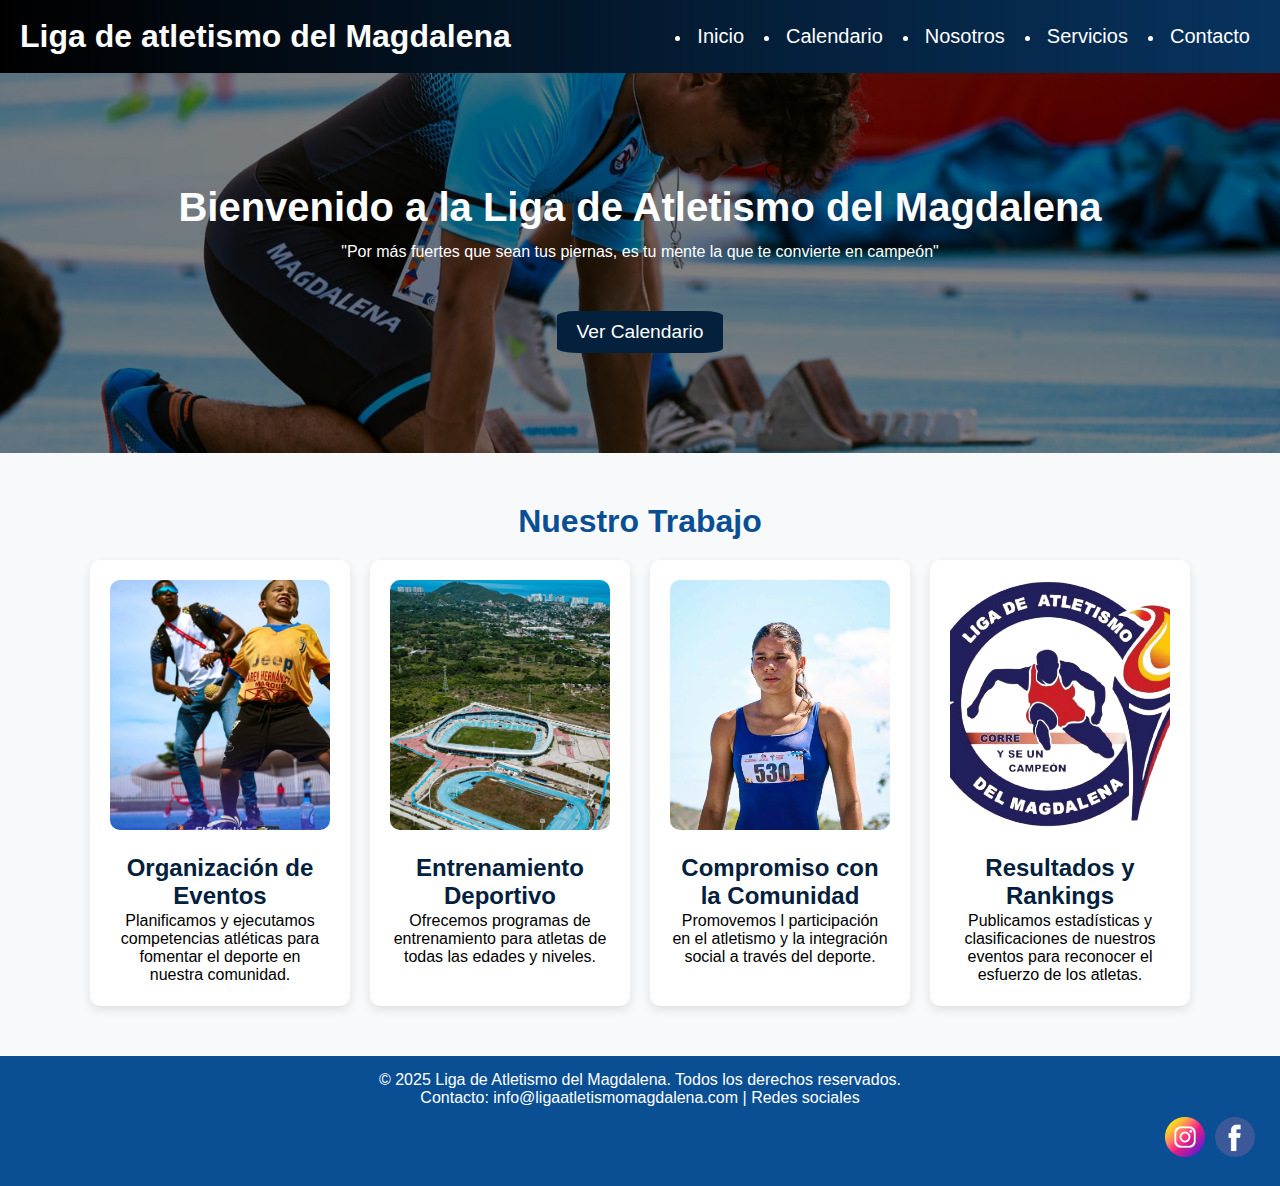
<file: index.html>
<!DOCTYPE html>
<html lang="es">
<head>
    <meta charset="UTF-8">
    <meta name="viewport" content="width=device-width, initial-scale=1.0">
    <title>Inicio - Liga de Atletismo del Magdalena</title>
    <link rel="stylesheet" href="css/pagina_principal.css">
    <link rel="icon" href="img/LOGO LIGA SIN FONDO.png">
</head>
<body>

  <!-- Barra de navegación -->
  <header>
    <nav class="navbar">
        <h1>Liga de atletismo del Magdalena</h1>
        <span class="menu-toggle">☰</span>
        <ul class="menu">
            <li><a href="index.html">Inicio</a></li>
            <li><a href="calendario.html">Calendario</a></li>
            <li><a href="nosotros.html">Nosotros</a></li>
            <li><a href="servicios.html">Servicios</a></li>
            <li><a href="contacto.html">Contacto</a></li>
        </ul>
    
    </nav>
    </div>
</header>
</body>
</html>


    <!-- Sección principal -->
    <section class="hero">
        <div class="hero-content">
            <h1>Bienvenido a la Liga de Atletismo del Magdalena</h1>
            <blockquote>
                "Por más fuertes que sean tus piernas, es tu mente la que te convierte en campeón"
            </blockquote>
            <a href="calendario.html" class="btn">Ver Calendario</a>
        </div>
        <!-- <div class="social-icons">
            <a href="https://www.instagram.com/tuliga" target="_blank">
                <img src="img/ig.png" alt="Instagram">
            </a>
            <a href="https://www.facebook.com/tuliga" target="_blank">
                <img src="img/facebook.png" alt="Facebook">
            </a>
        </div> -->
        
    </section>
  

    <!-- Sección informativa -->
    <section class="info-section">
        <h2>Nuestro Trabajo</h2>
        <div class="grid-container">
            <div class="info-box">
                <img src="img/MIGUEL Y NIÑO .webp" alt="Eventos">
                <h3>Organización de Eventos</h3>
                <p>Planificamos y ejecutamos competencias atléticas para fomentar el deporte en nuestra comunidad.</p>
            </div>
    
            <div class="info-box">
                <img src="img/ESTADIO TOMA DRON.webp" alt="Entrenamiento">
                <h3>Entrenamiento Deportivo</h3>
                <p>Ofrecemos programas de entrenamiento para atletas de todas las edades y niveles.</p>
            </div>
    
            <div class="info-box">
                <img src="img/ESTRELLA.webp" alt="Comunidad">
                <h3>Compromiso con la Comunidad</h3>
                <p>Promovemos l participación en el atletismo y la integración social a través del deporte.</p>
            </div>
    
            <div class="info-box">
                <img src="img/LOGO LIGA SIN FONDO.png">
                <h3>Resultados y Rankings</h3>
                <p>Publicamos estadísticas y clasificaciones de nuestros eventos para reconocer el esfuerzo de los atletas.</p>
            </div>
        </div>
    </section>
    

    <!-- Pie de página -->
    <footer>
        <p>&copy; 2025 Liga de Atletismo del Magdalena. Todos los derechos reservados.</p>
        <p>Contacto: info@ligaatletismomagdalena.com | Redes sociales</p>

           <div class="social-icons">
            <a href="https://www.instagram.com/ligadeatletismomagdalena?igsh=bGhpbTc0ZDRpeXgz" target="_blank">
                <img src="img/instagram.png" alt="Instagram">
            </a>
            <a href="https://www.facebook.com/share/15fPP7AcWM/?mibextid=wwXIfr" target="_blank">
                <img src="img/facebook.png" alt="Facebook">
            </a>
        </div> 
    </footer>
    
    <script>
        document.querySelector(".menu-toggle").addEventListener("click", function() {
            document.querySelector(".menu").classList.toggle("active");
        });
    </script>

</body>
</html>
</file>
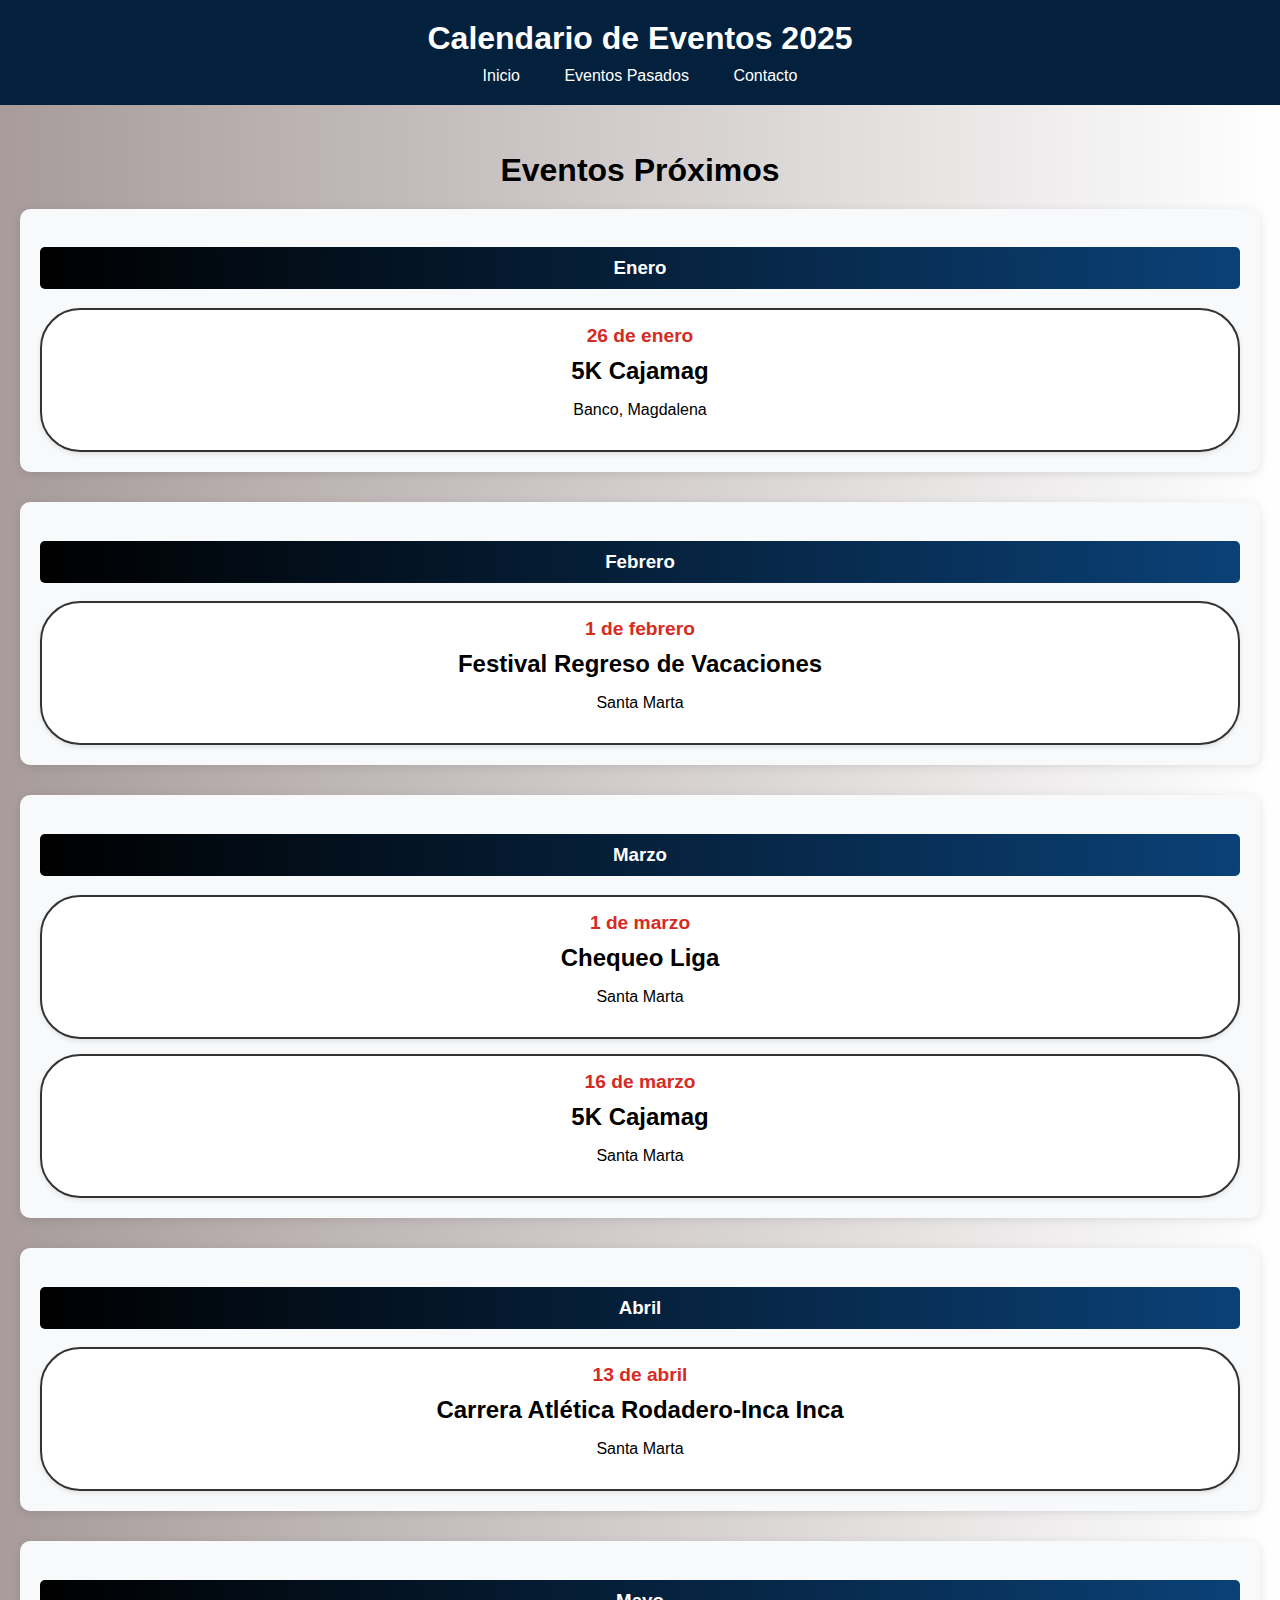
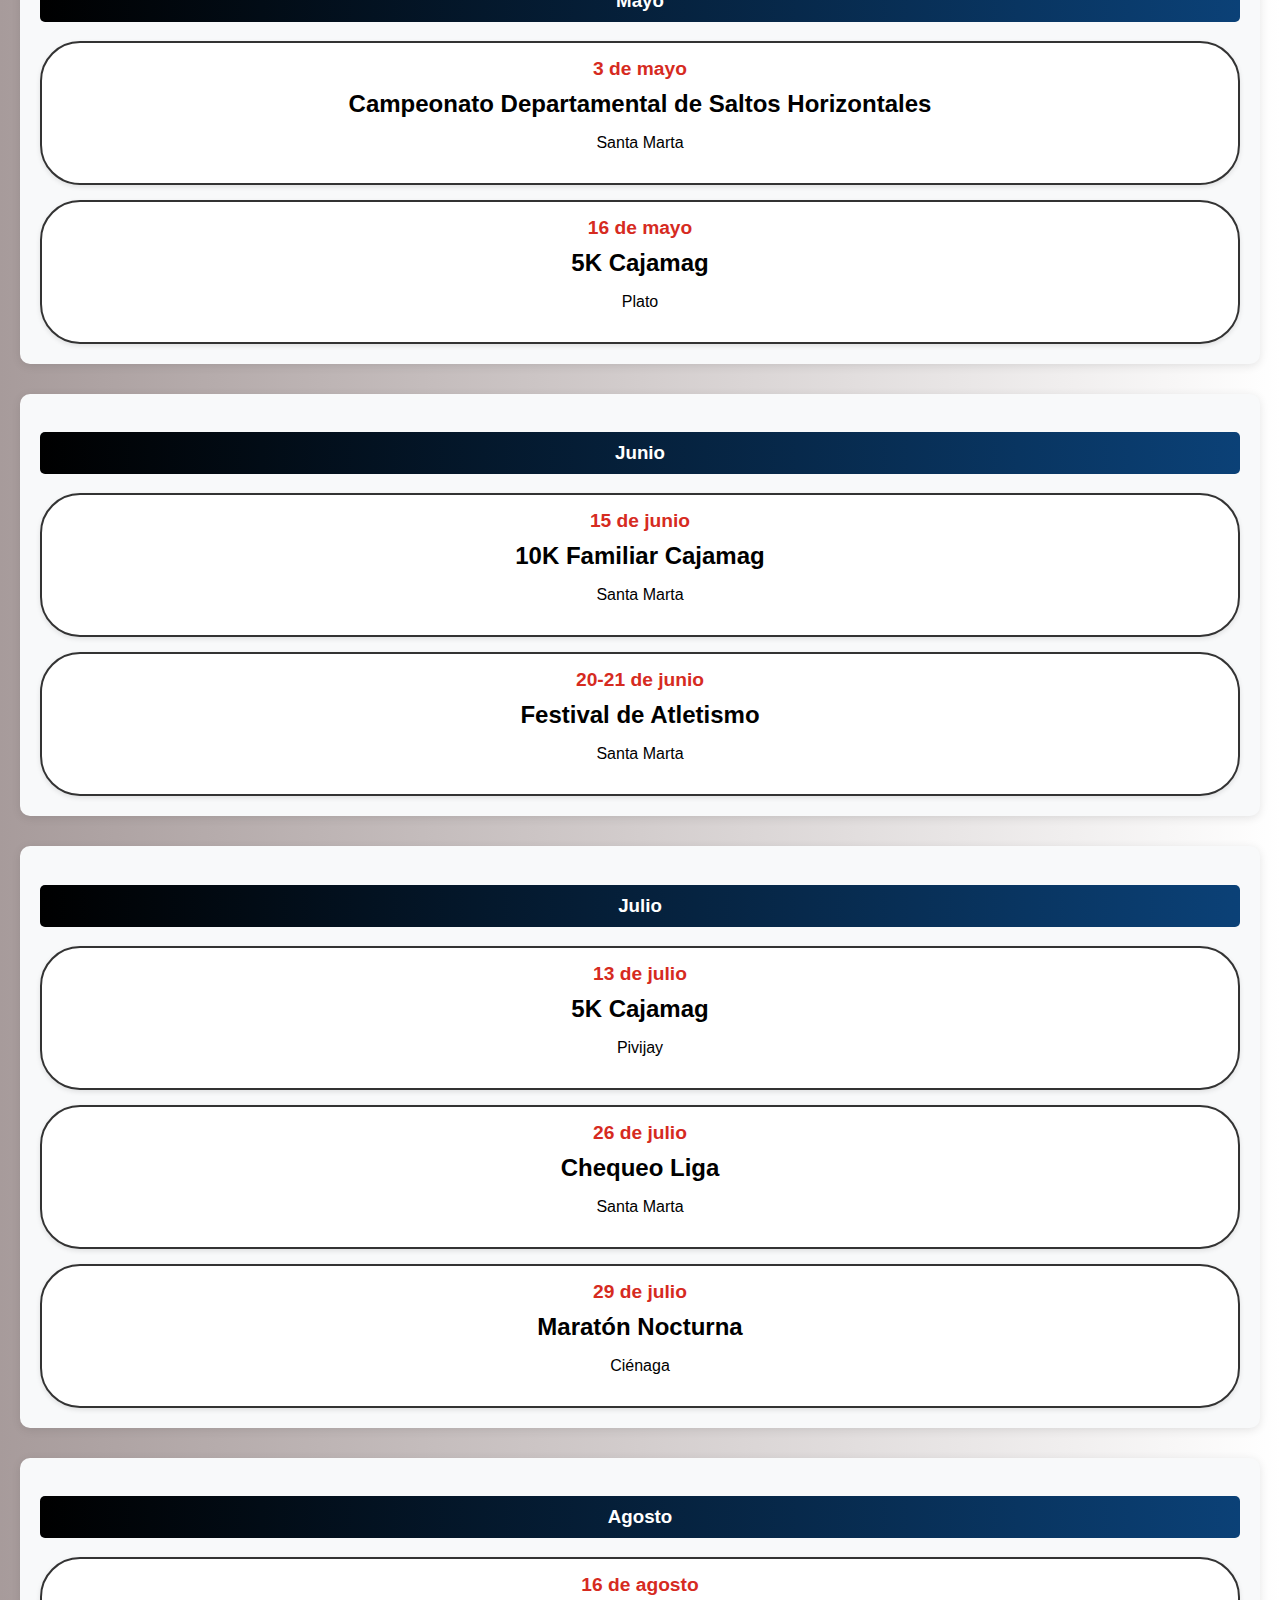
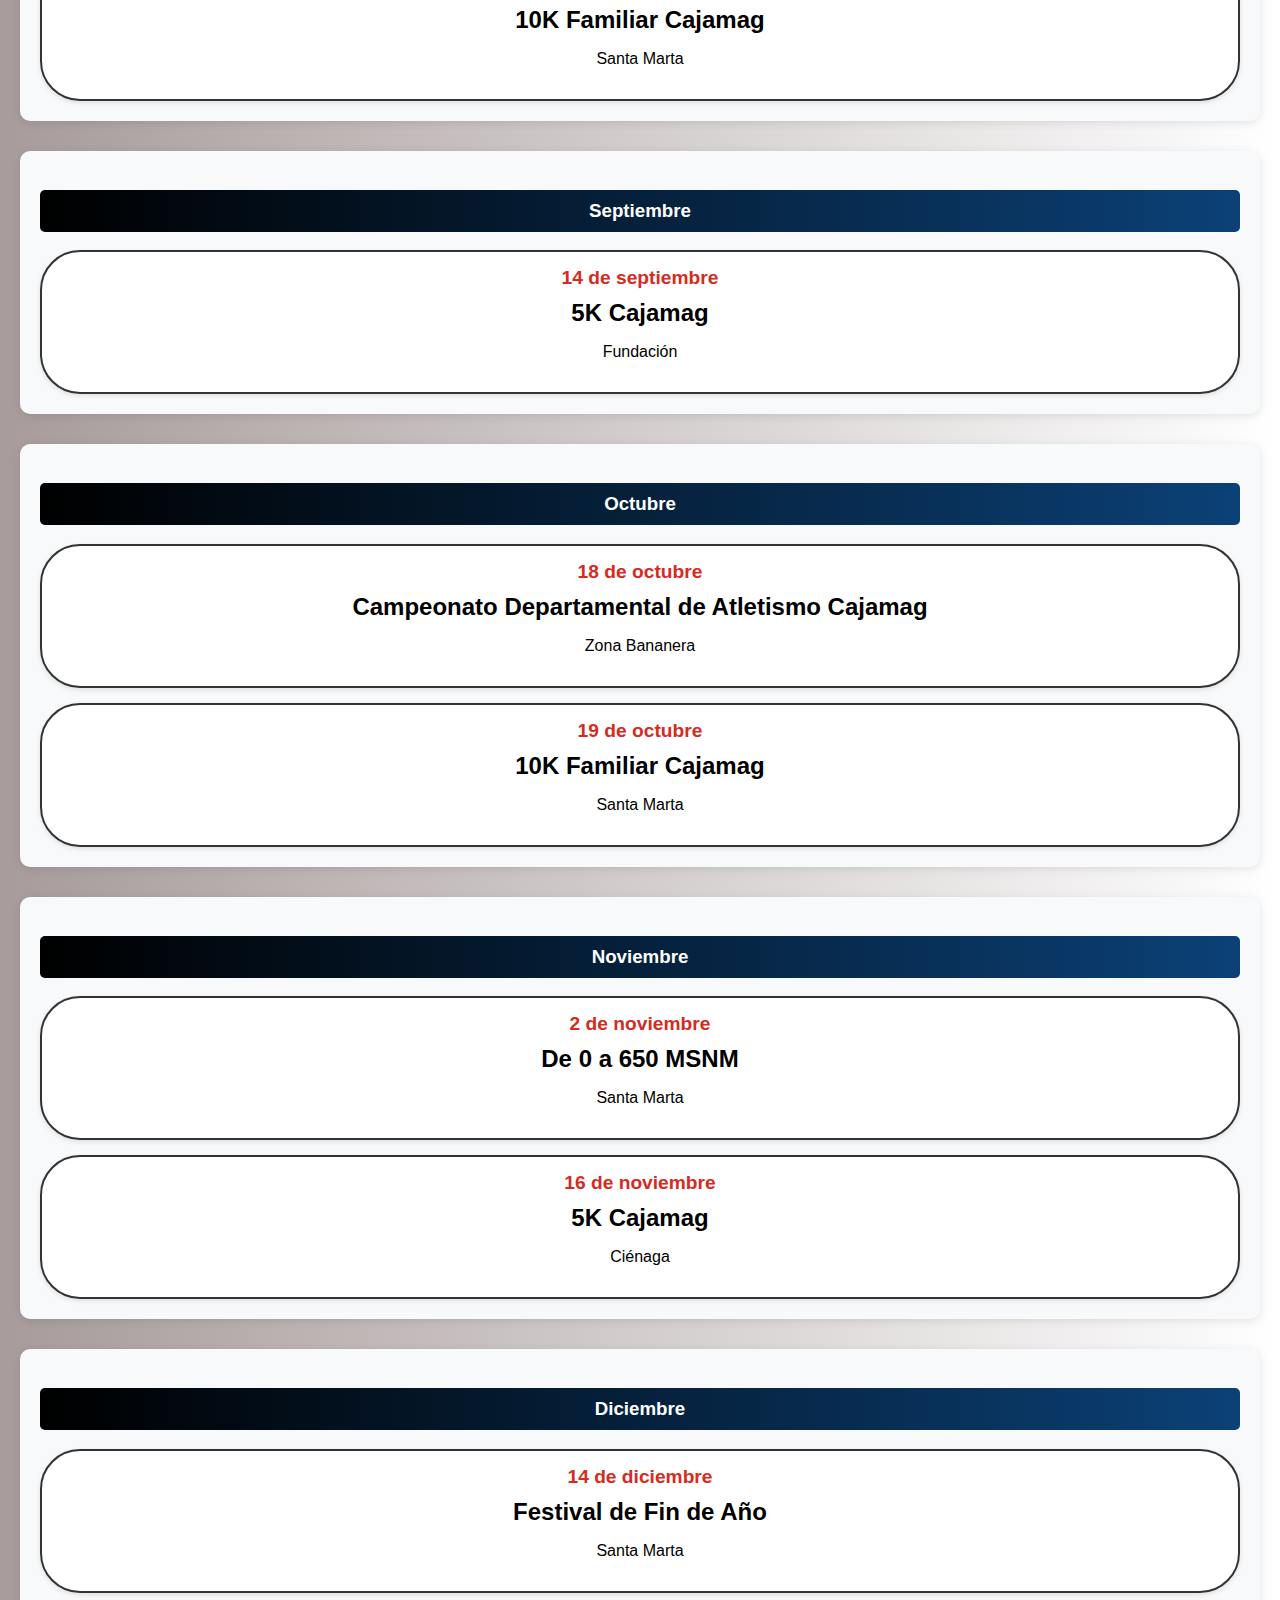
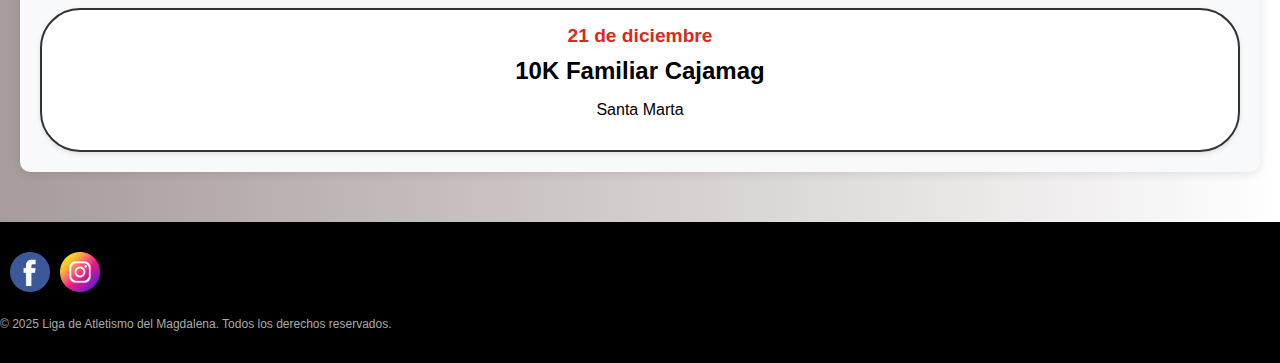
<file: calendario.html>
<!DOCTYPE html>
<html lang="es">
<head>
    <meta charset="UTF-8">
    <meta name="viewport" content="width=device-width, initial-scale=1.0">
    <title>Calendario de Eventos 2025</title>
    <link rel="stylesheet" href="css/eventos.css">
    <link rel="icon" href="img/LOGO LIGA SIN FONDO.png">
</head>
<body>

    <!-- Encabezado y Navegación -->
    <header>
        <h1>Calendario de Eventos 2025</h1>
        <nav>
            <a href="index.html"> Inicio</a> 
            <a href="eventos-pasados.html"> Eventos Pasados</a>
            <a href="contacto.html">Contacto</a>
        </nav>
    </header>

    <!-- Calendario de Eventos -->
    <section class="calendar">
        <h2>Eventos Próximos</h2>
        
        <!-- Enero -->
      <div class="month">
            <h3>Enero</h3>
            
            <div class="event">
                <span class="date">26 de enero</span>
                <h4>5K Cajamag</h4>
                <p>Banco, Magdalena</p>
            </div>
        </div>

        <!-- Febrero -->
        <div class="month">
            <h3>Febrero</h3>
            <div class="event">
                <span class="date">1 de febrero</span>
                <h4>Festival Regreso de Vacaciones</h4>
                <p>Santa Marta</p>
            </div>
        </div>

        <!-- Marzo -->
        <div class="month">
            <h3>Marzo</h3>
            <div class="event">
                <span class="date">1 de marzo</span>
                <h4>Chequeo Liga</h4>
                <p>Santa Marta</p>
            </div>
            <div class="event">
                <span class="date">16 de marzo</span>
                <h4>5K Cajamag</h4>
                <p>Santa Marta</p>
            </div>
        </div>

        <!-- Abril -->
        <div class="month">
            <h3>Abril</h3>
            <div class="event">
                <span class="date">13 de abril</span>
                <h4>Carrera Atlética Rodadero-Inca Inca</h4>
                <p>Santa Marta</p>
            </div>
        </div>

        
          <!-- Mayo -->
        <div class="month">
            <h3>Mayo</h3>
            <div class="event">
                <span class="date">3 de mayo</span>
                <h4>Campeonato Departamental de Saltos Horizontales</h4>
                <p>Santa Marta</p>
            </div>
            <div class="event">
                <span class="date">16 de mayo</span>
                <h4>5K Cajamag</h4>
                <p>Plato</p>
            </div>
        </div>
        <!-- Junio -->
<div class="month">
    <h3>Junio</h3>
    <div class="event">
        <span class="date">15 de junio</span>
        <h4>10K Familiar Cajamag</h4>
        <p>Santa Marta</p>
    </div>
    <div class="event">
        <span class="date">20-21 de junio</span>
        <h4>Festival de Atletismo</h4>
        <p>Santa Marta</p>
    </div>
</div>

<!-- Julio -->
<div class="month">
    <h3>Julio</h3>
    <div class="event">
        <span class="date">13 de julio</span>
        <h4>5K Cajamag</h4>
        <p>Pivijay</p>
    </div>
    <div class="event">
        <span class="date">26 de julio</span>
        <h4>Chequeo Liga</h4>
        <p>Santa Marta</p>
    </div>
    <div class="event">
        <span class="date">29 de julio</span>
        <h4>Maratón Nocturna</h4>
        <p>Ciénaga</p>
    </div>
</div>

<!-- Agosto -->
<div class="month">
    <h3>Agosto</h3>
    <div class="event">
        <span class="date">16 de agosto</span>
        <h4>10K Familiar Cajamag</h4>
        <p>Santa Marta</p>
    </div>
</div>

<!-- Septiembre -->
<div class="month">
    <h3>Septiembre</h3>
    <div class="event">
        <span class="date">14 de septiembre</span>
        <h4>5K Cajamag</h4>
        <p>Fundación</p>
    </div>
</div>

<!-- Octubre -->
<div class="month">
    <h3>Octubre</h3>
    <div class="event">
        <span class="date">18 de octubre</span>
        <h4>Campeonato Departamental de Atletismo Cajamag</h4>
        <p>Zona Bananera</p>
    </div>
    <div class="event">
        <span class="date">19 de octubre</span>
        <h4>10K Familiar Cajamag</h4>
        <p>Santa Marta</p>
    </div>
</div>

<!-- Noviembre -->
<div class="month">
    <h3>Noviembre</h3>
    <div class="event">
        <span class="date">2 de noviembre</span>
        <h4>De 0 a 650 MSNM</h4>
        <p>Santa Marta</p>
    </div>
    <div class="event">
        <span class="date">16 de noviembre</span>
        <h4>5K Cajamag</h4>
        <p>Ciénaga</p>
    </div>
</div>

<!-- Diciembre -->
<div class="month">
    <h3>Diciembre</h3>
    <div class="event">
        <span class="date">14 de diciembre</span>
        <h4>Festival de Fin de Año</h4>
        <p>Santa Marta</p>
    </div>
    <div class="event">
        <span class="date">21 de diciembre</span>
        <h4>10K Familiar Cajamag</h4>
        <p>Santa Marta</p>
    </div>
</div>


    </section>

    <!-- Pie de página -->
    <footer>
        <div class="footer-container">
            <div class="footer-logo">
                
                <div class="footer-social">
                    <a href="https://www.facebook.com/share/15fPP7AcWM/?mibextid=wwXIfr" target="_blank">
                        <img src="img/facebook.png" alt="Facebook">
                    </a>
                    <a href="https://www.instagram.com/ligadeatletismomagdalena?igsh=bGhpbTc0ZDRpeXgz" target="_blank">
                        <img src="img/instagram.png" alt="Instagram">
                    </a>
                </div>
          
            <div class="footer-copy">
                <p>&copy; 2025 Liga de Atletismo del Magdalena. Todos los derechos reservados.</p>
            </div>
        </div>
    </footer>
    

    <button id="backToTop">Volver al inicio</button>
    
    <script>
        document.addEventListener("DOMContentLoaded", function () {
    let button = document.getElementById("backToTop");

    window.onscroll = function () {
        // Muestra el botón cuando el usuario está cerca del final
        if (window.innerHeight + window.scrollY >= document.body.offsetHeight - 50) {
            button.style.display = "block";
        } else {
            button.style.display = "none";
        }
    };

    // Al hacer clic, vuelve arriba suavemente
    button.onclick = function () {
        window.scrollTo({ top: 0, behavior: "smooth" });
    };
});

    </script>

</body>
</html>
</file>
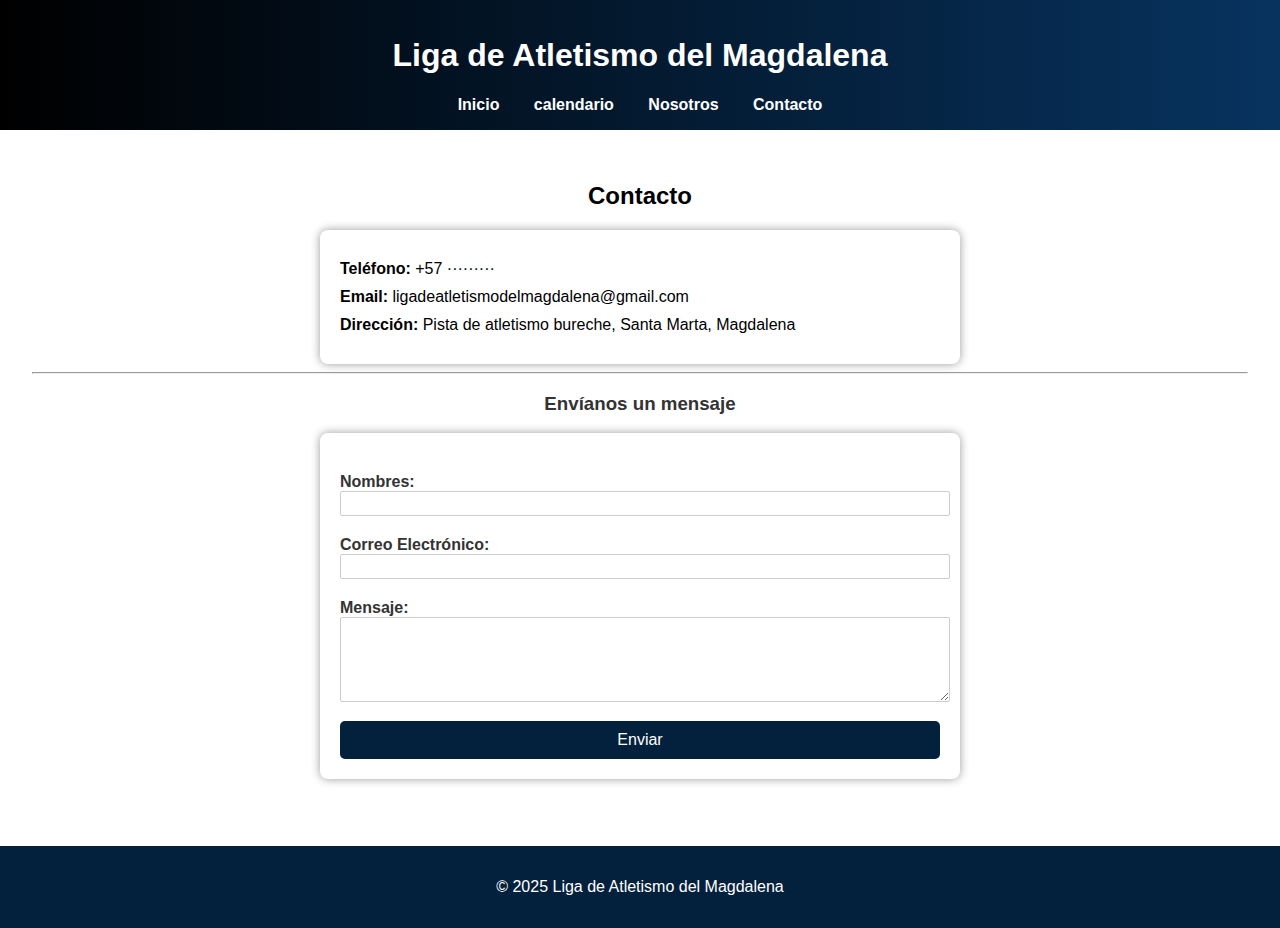
<file: contacto.html>
<!DOCTYPE html>
<html lang="es">
<head>
    <meta charset="UTF-8">
    <meta name="viewport" content="width=device-width, initial-scale=1.0">
    <link rel="icon" href="img/LOGO LIGA SIN FONDO.png">
    <title>Contacto - Liga de Atletismo del Magdalena</title>
    <style>
        /* Estilos generales */
        body {
            font-family: Arial, sans-serif;
            margin: 0;
            padding: 0;
            
            color: #333;
        }

        /* Estilos del encabezado */
        header {
            background: linear-gradient(to right, rgb(0, 0, 0,05), rgb(7, 51, 95));
            color: white;
            padding: 1rem;
            text-align: center;
        }

        /* Estilos del menú de navegación */
        nav ul {
            list-style: none;
            padding: 0;
            margin: 0;
            text-align: center;
        }

        nav ul li {
            display: inline;
            margin: 0 15px;
        }

        nav ul li a {
            color: white;
            text-decoration: none;
            font-weight: bold;
        }

        nav ul li a:hover {
            text-decoration: underline;
        }

        /* Sección de contacto */
        #contacto {
            padding: 2rem;
            text-align: center;
        }

        #contacto h2 {
            color:black;
            margin-bottom: 20px;
        }

        .contacto-info {
            max-width: 600px;
            margin: 0 auto;
            text-align: left;
            color: black;
            padding: 20px;
            border-radius: 8px;
            box-shadow: 0px 0px 10px rgba(0, 0, 0, 0.4);
        }

        .contacto-info p {
            margin: 10px 0;
            
        }

        /* Estilos del formulario */
        form {
            max-width: 600px;
            margin: 15px auto;
            padding: 20px;
            border-radius: 8px;
            box-shadow: 0px 0px 10px rgba(0, 0, 0, 0.4);
            text-align: center;
            background-color: white;
        }

        form label {
            display: flex;
            margin-top: 20px;
            font-weight: bold;
        }

        form input, form textarea {
            width: 100%;
            padding: 4px;
            margin-top: 5px;
            margin: auto;
            border: 1px solid #ccc;
            cursor: pointer;
            border-radius: 2px;
        }

        form button {
            display: block;
            width: 100%;
            padding: 10px;
            margin-top: 15px;
            border: none;
            background-color: #03203d;
            color: white;
            font-size: 16px;
            border-radius: 5px;
            cursor: pointer;
        }

        form button:hover {
            background-color: #005bb5;
        }

        /* Estilos del pie de página */
        footer {
            background-color: #03203d;
            color: white;
            text-align: center;
            padding: 1rem;
            margin-top: 20px;
        }
    </style>
</head>
<body>
    <header>
        <h1>Liga de Atletismo del Magdalena</h1>
        <nav>
            <ul>
                <li><a href="index.html">Inicio</a></li>
                <li><a href="calendario.html">calendario</a></li>
                <li><a href="nosotros.html">Nosotros</a></li>
                <li><a href="contacto.html">Contacto</a></li>
            </ul>
        </nav>
    </header>

    <section id="contacto">
        <h2>Contacto</h2>
        
        <div class="contacto-info">
            <p><strong>Teléfono:</strong> +57 ·········</p>
            <p><strong>Email:</strong> ligadeatletismodelmagdalena@gmail.com</p>
            <p><strong>Dirección:</strong> Pista de atletismo bureche, Santa Marta, Magdalena</p>
        </div>
        <hr>
        <h3>Envíanos un mensaje</h3>
        <form action="#" method="POST">
            <label for="nombre">Nombres:</label>
            <input type="text" id="nombre" name="nombre" required>

            <label for="email">Correo Electrónico:</label>
            <input type="email" id="email" name="email" required>

            <label for="mensaje">Mensaje:</label>
            <textarea id="mensaje" name="mensaje" rows="5" required></textarea>

            <button type="submit">Enviar</button>
        </form>
    </section>

    <footer>
        <p>© 2025 Liga de Atletismo del Magdalena</p>
    </footer>
</body>
</html>
</file>
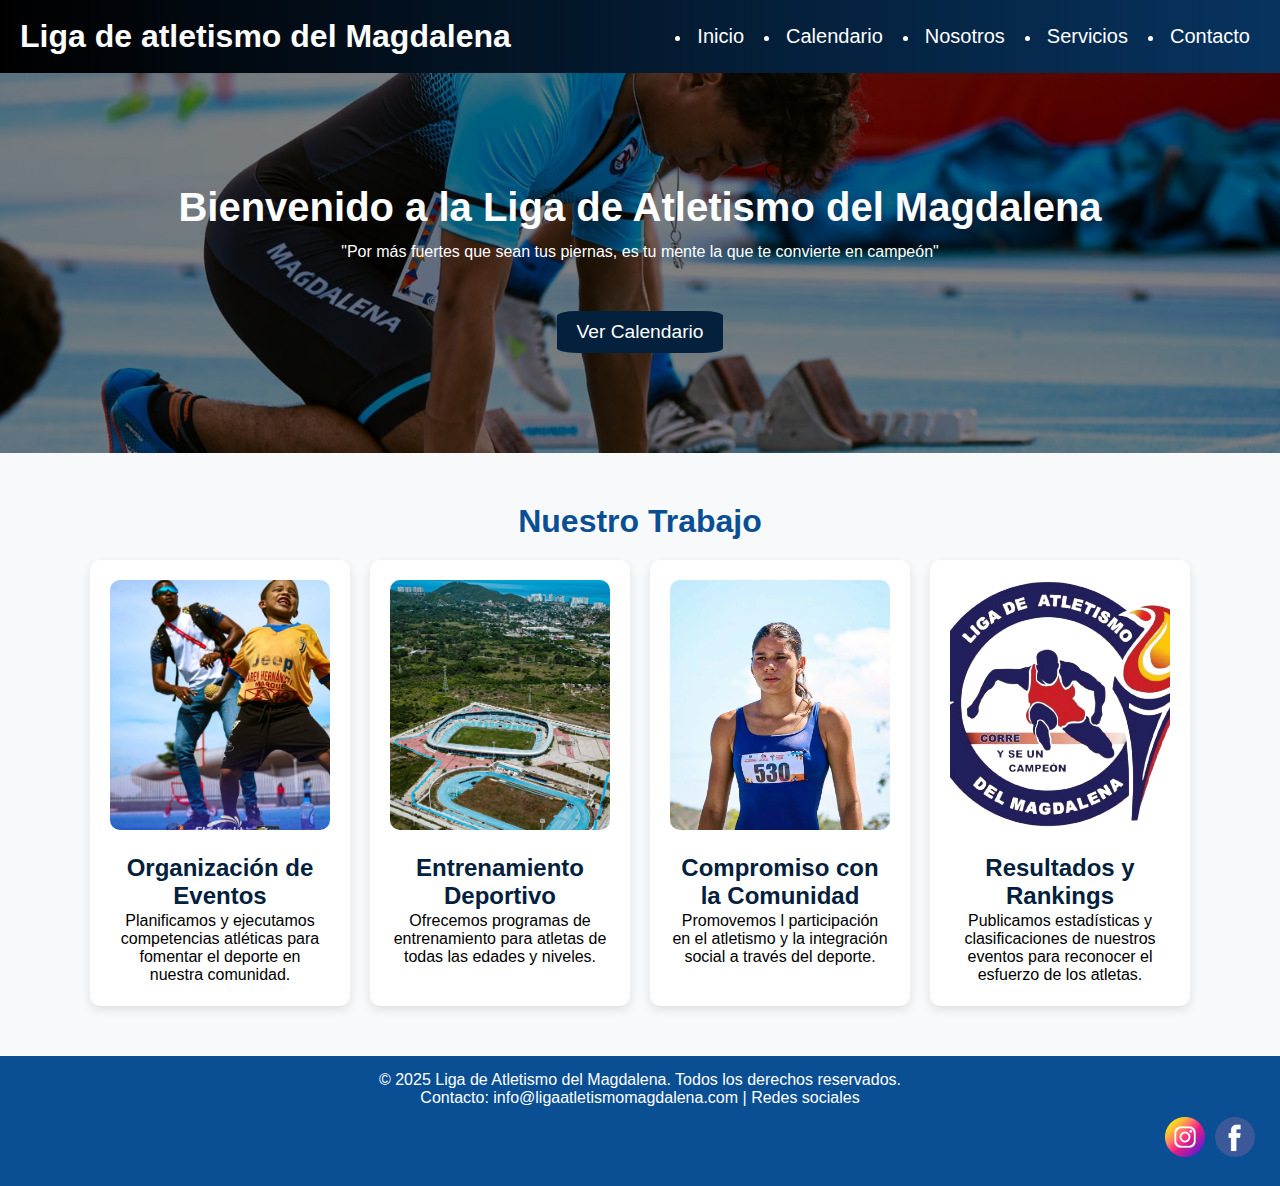
<file: inicio.html>
<!DOCTYPE html>
<html lang="es">
<head>
    <meta charset="UTF-8">
    <meta name="viewport" content="width=device-width, initial-scale=1.0">
    <title>Inicio - Liga de Atletismo del Magdalena</title>
    <link rel="stylesheet" href="css/pagina_principal.css">
    <link rel="icon" href="img/LOGO LIGA SIN FONDO.png">
</head>
<body>

  <!-- Barra de navegación -->
  <header>
    <nav class="navbar">
        <h1>Liga de atletismo del Magdalena</h1>
        <span class="menu-toggle">☰</span>
        <ul class="menu">
            <li><a href="inicio.html">Inicio</a></li>
            <li><a href="calendario.html">Calendario</a></li>
            <li><a href="nosotros.html">Nosotros</a></li>
            <li><a href="servicios.html">Servicios</a></li>
            <li><a href="contacto.html">Contacto</a></li>
        </ul>
    
    </nav>
    </div>
</header>
</body>
</html>


    <!-- Sección principal -->
    <section class="hero">
        <div class="hero-content">
            <h1>Bienvenido a la Liga de Atletismo del Magdalena</h1>
            <blockquote>
                "Por más fuertes que sean tus piernas, es tu mente la que te convierte en campeón"
            </blockquote>
            <a href="calendario.html" class="btn">Ver Calendario</a>
        </div>
        <!-- <div class="social-icons">
            <a href="https://www.instagram.com/tuliga" target="_blank">
                <img src="img/ig.png" alt="Instagram">
            </a>
            <a href="https://www.facebook.com/tuliga" target="_blank">
                <img src="img/facebook.png" alt="Facebook">
            </a>
        </div> -->
        
    </section>
  

    <!-- Sección informativa -->
    <section class="info-section">
        <h2>Nuestro Trabajo</h2>
        <div class="grid-container">
            <div class="info-box">
                <img src="img/MIGUEL Y NIÑO .webp" alt="Eventos">
                <h3>Organización de Eventos</h3>
                <p>Planificamos y ejecutamos competencias atléticas para fomentar el deporte en nuestra comunidad.</p>
            </div>
    
            <div class="info-box">
                <img src="img/ESTADIO TOMA DRON.webp" alt="Entrenamiento">
                <h3>Entrenamiento Deportivo</h3>
                <p>Ofrecemos programas de entrenamiento para atletas de todas las edades y niveles.</p>
            </div>
    
            <div class="info-box">
                <img src="img/ESTRELLA.webp" alt="Comunidad">
                <h3>Compromiso con la Comunidad</h3>
                <p>Promovemos l participación en el atletismo y la integración social a través del deporte.</p>
            </div>
    
            <div class="info-box">
                <img src="img/LOGO LIGA SIN FONDO.png">
                <h3>Resultados y Rankings</h3>
                <p>Publicamos estadísticas y clasificaciones de nuestros eventos para reconocer el esfuerzo de los atletas.</p>
            </div>
        </div>
    </section>
    

    <!-- Pie de página -->
    <footer>
        <p>&copy; 2025 Liga de Atletismo del Magdalena. Todos los derechos reservados.</p>
        <p>Contacto: info@ligaatletismomagdalena.com | Redes sociales</p>

           <div class="social-icons">
            <a href="https://www.instagram.com/ligadeatletismomagdalena?igsh=bGhpbTc0ZDRpeXgz" target="_blank">
                <img src="img/instagram.png" alt="Instagram">
            </a>
            <a href="https://www.facebook.com/share/15fPP7AcWM/?mibextid=wwXIfr" target="_blank">
                <img src="img/facebook.png" alt="Facebook">
            </a>
        </div> 
    </footer>
    
    <script>
        document.querySelector(".menu-toggle").addEventListener("click", function() {
            document.querySelector(".menu").classList.toggle("active");
        });
    </script>

</body>
</html>
</file>
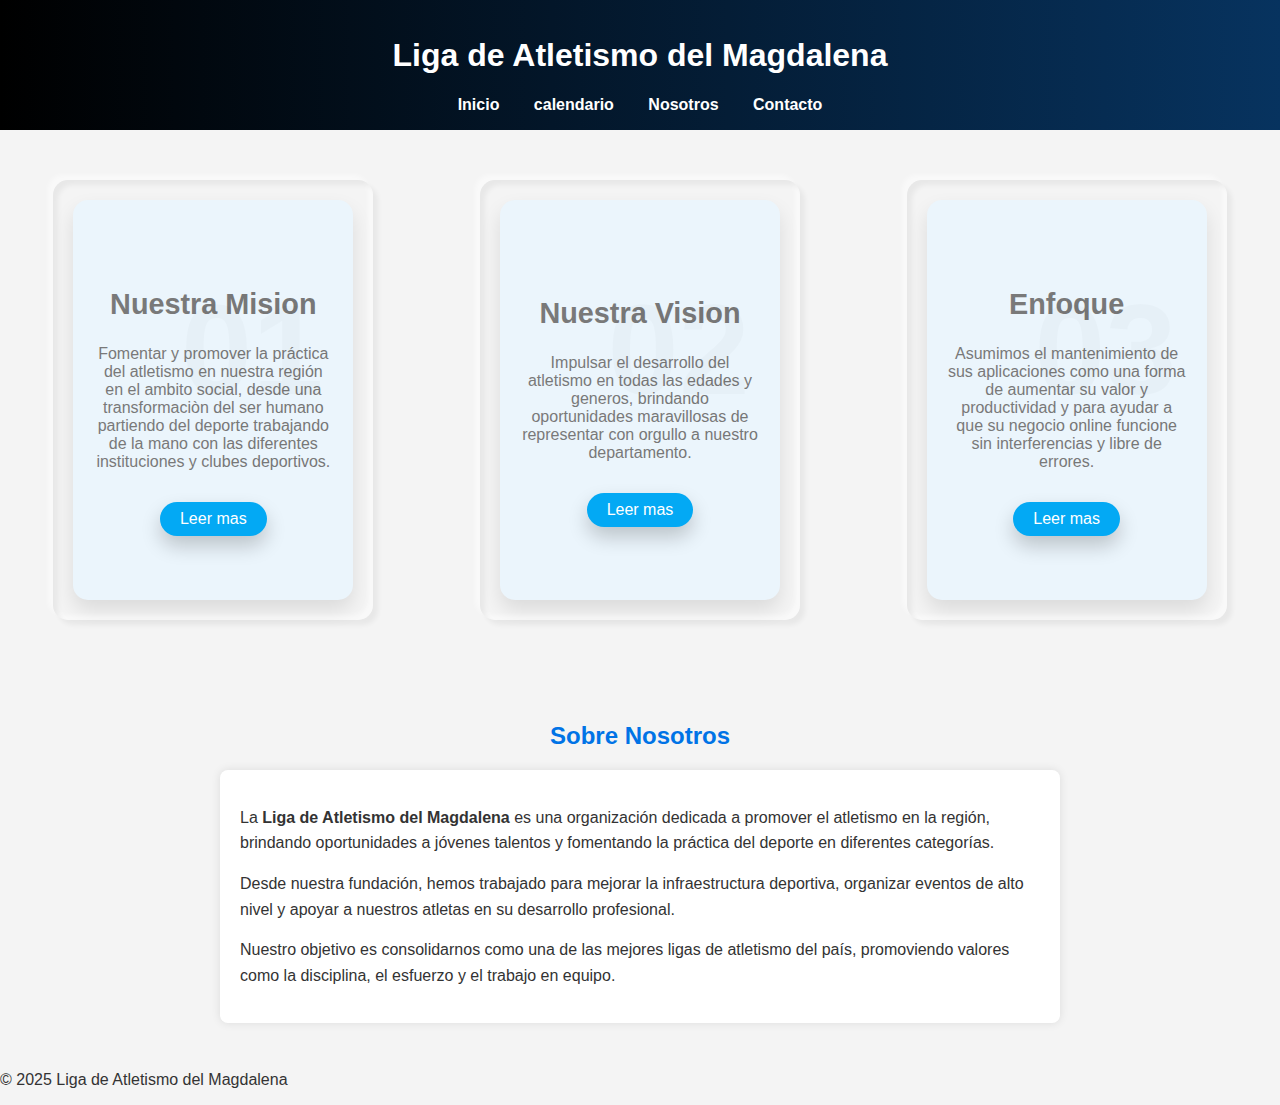
<file: nosotros.html>
<!DOCTYPE html>
<html lang="es">
<head>
    <meta charset="UTF-8">
    <meta name="viewport" content="width=device-width, initial-scale=1.0">
    <title>Nosotros - Liga de Atletismo del Magdalena</title>
    <link rel="icon" href="img/LOGO LIGA SIN FONDO.png">
    <link rel="stylesheet" href="css/Nosotros.css">
    <style>
            


       
    </style>
</head>
<body>
    <header>
        <h1>Liga de Atletismo del Magdalena</h1>
        <nav>
            <ul>
                <li><a href="index.html">Inicio</a></li>
                <li><a href="calendario.html">calendario</a></li>
                <li><a href="nosotros.html">Nosotros</a></li>
                <li><a href="contacto.html">Contacto</a></li>
            </ul>
        </nav>
    </header>

    
    <section class="container">
        <div class="card">
          <div class="box">
            <div class="content">
              <h1>01</h1>
              <h2>Nuestra Mision</h2>
              <p>
                Fomentar y promover la práctica del atletismo en nuestra región en el ambito social, desde una transformaciòn del ser humano partiendo del deporte
                 trabajando de la mano con las diferentes instituciones y clubes deportivos.
              </p>
              <a href="#">Leer mas</a>
            </div>
          </div>
        </div>
        <div class="card">
          <div class="box">
            <div class="content">
              <h1>02</h1>
              <h2>Nuestra Vision</h2>
              <p>
                Impulsar el desarrollo del atletismo en todas las edades y generos, brindando oportunidades maravillosas de representar con orgullo a nuestro departamento.
              </p>
              <a href="#">Leer mas</a>
            </div>
          </div>
        </div>
        <div class="card">
          <div class="box">
            <div class="content">
              <h1>03</h1>
              <h2>Enfoque</h2>
              <p>
                Asumimos el mantenimiento de sus aplicaciones como una forma de 
                aumentar su valor y productividad y para ayudar a que su
                negocio online funcione sin interferencias y libre de errores.
              </p>
              <a href="#">Leer mas</a>
            </div>
          </div>
        </div>
      </section>

    <section id="nosotros">
        <h2>Sobre Nosotros</h2>
        <div class="contenido">
            <p>La <strong>Liga de Atletismo del Magdalena</strong> es una organización dedicada a promover el atletismo en la región, brindando oportunidades a jóvenes talentos y fomentando la práctica del deporte en diferentes categorías.</p>

            <p>Desde nuestra fundación, hemos trabajado para mejorar la infraestructura deportiva, organizar eventos de alto nivel y apoyar a nuestros atletas en su desarrollo profesional.</p>

            <p>Nuestro objetivo es consolidarnos como una de las mejores ligas de atletismo del país, promoviendo valores como la disciplina, el esfuerzo y el trabajo en equipo.</p>
        </div>
    </section>

    <footer>
        <p>© 2025 Liga de Atletismo del Magdalena</p>
    </footer>
</body>
</html>
</file>
<file: css/pagina_principal.css>
/* =========================== */
/*      PALETA DE COLORES      */
/* =========================== */
:root {
    --color-1: #d62b1f; /* Rojo oscuro */
    --color-2: #e34d2b; /* Rojo más claro */
    --color-3: #f09f3d; /* Naranja */
    --color-4: #4e9fca; /* Azul claro */
    --color-5: #0a4f94; /* Azul oscuro */
}

* {
    margin: 0;
    padding: 0;
    box-sizing: border-box;
    font-family: Arial, sans-serif;
}
body {
    background-color: #f4f4f4;
}
.navbar {
    display: flex;
    justify-content: space-between;
    align-items: center;
    background: linear-gradient(to right, rgb(0, 0, 0,05), rgb(7, 51, 95));
    padding: 15px 20px;
    color: white;
    flex-direction: initial;
    text-wrap: inherit;
    width: auto;
    box-shadow: 0px 4px 10px rgba(0, 0, 0, 0.1);
}

.menu {
    display: flex;
    list-style: inside;
}
.menu li {
    margin: 10px;
}
.menu li a {
    text-decoration: none;
    color: rgb(255, 255, 255);
    font-size: 20px;
}
.menu li a:hover {
    text-decoration: underline;
}
.menu-toggle {
    display: none;
    font-size: 24px;
    cursor: pointer;
}
@media (max-width: 768px) {
    .menu {
        display: none;
        flex-direction: column;
        position: absolute;
        top: 60px;
        left: 0;
        width: 100%;
        background: #03203d;
        text-align: center;
    }
    .menu li {
        padding: 0 px 0;
    }
    .menu-toggle {
        display: block;
    }
    .menu.active {
        display: flex;
    }
}
/* =========================== */
/*          SECCIÓN HERO       */
/* =========================== */
.hero {
    background-image: url('Salida partidor foto .JPG');
    background-size: cover;
    background-position: center;
    background-repeat: no-repeat;
    color: white;
    text-align: center;
    padding: 100px 20px;
    background-color: rgba(0, 0, 0, 0.5);
    background-blend-mode: darken;
}

.hero h1 {
    font-size: 2.5em;
    padding: 1%;
}

.hero p {
    font-size: medium;
   
}

.btn {
    display: inline-block;
    background-color: #03203d;
    color: rgb(255, 255, 255);
    padding: 10px 20px;
    text-decoration: none;
    font-size: 1.2em;
    border-radius: 12%;
    margin-top: 50px;
}

.btn:hover {
    background-color: var(--color-2);
}
.social-icons {
    padding: 10px;
  justify-content: end;
    
    bottom: 20px;
    right: 20px;
    display: flex;
    gap: 10px;
    opacity: 1;
    transition: opacity 0.5s ease-in-out;
}

.social-icons img {
    width: 40px;
    height: 40px;
    transition: transform 0.3s ease-in-out;
}

.social-icons img:hover {
    transform: scale(1.2);
}

/* Desaparecer los íconos cuando se haga scroll */
.hidden {
    opacity: 0;
    pointer-events: none;
}

/* =========================== */
/*      SECCIÓN INFORMATIVA    */
/* =========================== */
.info {
    background-color: white;
    padding: 50px 20px;
    text-align: center;
}

.container {
    max-width: 800px;
    margin: 0 auto;
}

h2 {
    color: var(--color-5);
}

/* =========================== */
/*         PIE DE PÁGINA       */
/* =========================== */
footer {
    background-color: var(--color-5);
    color: white;
    text-align: center;
    padding: 15px;
}

/*===========================*/


/* =========================== */
/*        SECCIÓN INFO         */
/* =========================== */
.info-section {
    text-align: center;
    padding: 50px 20px;
    background-color: #f8f9fa;
}

.info-section h2 {
    font-size: 2em;
    color: var(--color-5);
    margin-bottom: 20px;
}

/* =========================== */
/*   CUADRÍCULA RESPONSIVA     */
/* =========================== */
.grid-container {
    display: grid;
    grid-template-columns: repeat(auto-fit, minmax(250px, 1fr));
    gap: 20px;
    max-width: 1100px;
    margin: auto;
    
}

.info-box {
    background: white;
    padding: 20px;
    border-radius: 10px;
    box-shadow: 0px 4px 10px rgba(0, 0, 0, 0.1);
    text-align: center;
    transition: transform 0.3s ease;
}

.info-box:hover {
    transform: translateY(-5px);
}

.info-box img {
    width: 100%;
    height: 250px;
    object-fit: cover;
    border-radius: 10px;
}

.info-box h3 {
    color: #03203d;
    margin-top: 20px;
    font-size: 1.5em;
}

.info-box p {
    color: black;
    font-size: medium;
    padding: 1%;
}

/* =========================== */
/*         RESPONSIVE          */
/* =========================== */
@media (max-width: 768px) {
    header {
        flex-direction: column;
        text-align: center;
    }
    nav {
        flex-direction: column;
        align-items: center;
    }
    .hero {
        padding: 80px 15px;
    }
    .hero h1 {
        font-size: 2em;
    }
    .hero p {
        font-size: 1em;
    }
    .grid-container {
        grid-template-columns: 1fr;
    }
    .info-box img {
        height: auto;
    }
}

@media (max-width: 480px) {
    .hero {
        padding: 60px 10px;
    }
    .hero h1 {
        font-size: 1.8em;
    }
    .hero p {
        font-size: 0.9em;
    }
    .btn {
        font-size: 1em;
        padding: 8px 16px;
    }
    .grid-container {
        grid-template-columns: 1fr;
    }
}
</file>
<file: css/eventos.css>
/* Variables de color */
:root {
    --color-1: #d62b1f;
    --color-2: #e34d2b;
    --color-3: #f09f3d;
    --color-4: #4e9fca;
    --color-5: #0a4f94;
    --color-bg: #f8f9fa;
    --color-text: #333;
    --color-6: #03203d;
    background: linear-gradient(to right, rgb(0, 0, 0,05), rgb(7, 51, 95));
    
}

/* Reset y estilos generales */
body {
    font-family: Arial, sans-serif;
    margin: 0;
    padding: 0;
    background: linear-gradient(to right, rgb(167, 155, 155), rgb(255, 255, 255));
    color: var();
}

/* Encabezado */
header {
    background-color: var(--color-6);
    color: white;
    padding: 20px;
    text-align: center;
}

header h1 {
    margin: 0;
}

nav {
    margin-top: 10px;
}

nav a {
    text-decoration: double;
    color: white;
    padding: 10px;
    margin: 0 10px;
    border-radius: 5px;
    background-color: var();
    transition: background-color 0.3s;
}

nav a:hover {
    background-color: var(--color-1);
}

/* Sección de calendario */
.calendar {
    padding: 20px;
    text-align: center;
}

.calendar h2 {
    font-size: 2em;
    color: var(--color-);
    margin-bottom: 20px;
}

/* Mes */
.month {
    margin-bottom: 30px;
    padding: 20px;
    background-color:#f8f9fa
    ;
    border-radius: 10px;
    box-shadow: 0 2px 10px rgba(0, 0, 0, 0.1);
    width: auto;
}

.month h3 {
    background: linear-gradient(to right, rgb(0, 0, 0,05), rgb(11, 65, 119));
    background-color: var(--color-bg);
    color: white;
    padding: 10px;
    border-radius: 5px;
}

/* Evento */
.event {
    margin-top: 15px;
    padding: 15px;
    background-color: #fff;
    border: 2px solid var(--color-text);
    border-radius: 40px;
    box-shadow: 0 2px 5px rgba(0, 0, 0, 0.1);
    transition: transform 0.6s;

}

.event:hover {
    transform: translateY(-5px);
}

.event .date {
    display: block;
    font-size: 1.2em;
    color: var(--color-1);
    font-weight: bold;
}

.event h4 {
    margin: 10px 0;
    font-size: 1.5em;
    color: var(--color-);
}

/*pie de pagina*/
footer {
    background-color:black; /* Fondo oscuro */
    color: #ccc; /* Texto gris claro */
    padding: 20px 0;
    text-align: center;
    font-size: 14px;
}

.footer-container {
    display: flex;
    flex-direction: colun;
    align-items: end;
    gap: 10px;
}

.footer-logo img {
    width: 100px; /* Ajusta el tamaño del logo */
}

.footer-links {
    display: flex;
    gap: 15px;
}

.footer-links a {
    color: #ffffff;
    text-decoration: none;
    font-weight: bold;
    transition: color 0.3s ease;
}

.footer-links a:hover {
    color: #ffffff;
}

.footer-social {
    padding: 10px;
    
      
      bottom: 20px;
      right: 20px;
      display: flex;
      gap: 10px;
      opacity: 1;
      transition: opacity 0.5s ease-in-out;
}

.footer-social img {
    
    width: 40px;
    height: 40px;
    transition: transform 0.3s ease-in-out;
}

.footer-social a:hover img {
    transform: scale(1.1);
}

.footer-copy {
    font-size: 12px;
    margin: auto;
    color: #aaa;
}


/*boto de regreso*/
@keyframes blink {
    0% { opacity: 1; transform: scale(1); }
    15% { opacity: 0.5; transform: scale(1.1); }
    100% { opacity: 1; transform: scale(1); }
}

#backToTop {
    position: fixed;
    bottom: 100px;
    right: 20px;
    padding: 10px 15px;
    background-color: #000000;
    color: white;
    border: none;
    border-radius: 20px;
    cursor: pointer;
    display: none; /* Oculto por defecto */
    animation: blink 3s infinite alternate; /* Aplica la animación */
}

#backToTop:hover {
    background-color: #0e2e50;
    animation: none; /* Detiene el parpadeo cuando el usuario pasa el mouse */
}
</file>
<file: css/Nosotros.css>
/* Estilos generales */
 body {
    font-family: Arial, sans-serif;
    margin: 0;
    padding: 0;
    background-color: #f4f4f4;
    color: #333;
}

/* Estilos del encabezado */
header {
    background: linear-gradient(to right, rgb(0, 0, 0,05), rgb(7, 51, 95));
    color: white;
    padding: 1rem;
    text-align: center;
}

/* Estilos del menú de navegación */
nav ul {
    list-style: none;
    padding: 0;
    margin: 0;
    text-align: center;
}

nav ul li {
    display: inline;
    margin: 0 15px;
}

/*=================*/
/* TARJETA QUE SE DESLIZA*/

  
 
  
.container {
    display: flex;
    justify-content: space-around;
    align-items: center;
    flex-direction: row;
    max-width: 100%;
    padding: 20px 0;
    flex-wrap: wrap;
  }
  .container .card {
    position: relative;
    min-width: 320px;
    height: 440px;
    box-shadow: inset 5px 5px 5px rgba(0, 0, 0, 0.05),
    inset -5px -5px 5px rgba(255, 255, 255, 0.5),
     5px 5px 5px rgba(0, 0, 0, 0.05), -5px -5px 5px rgba(255, 255, 255, 0.5);
    border-radius: 15px;
    margin: 30px;
  }
  .container .card .box {
    position: absolute;
    top: 20px;
    left: 20px;
    right: 20px;
    bottom: 20px;
    background: #ebf5fc;
    border-radius: 15px;
    box-shadow: 0 10px 20px rgba(0, 0, 0, 0.1);
    overflow: hidden;
    display: flex;
    justify-content: center;
    align-items: center;
  }
  .container .card .box::before {
    content: "";
    position: absolute;
    top: 0;
    left: 0;
    width: 50%;
    height: 100%;
    background: rgba(255, 255, 255, 0.02);
  }
  .container .card .box .content {
    padding: 20px;
    text-align: center;
  }
  .container .card .box .content h1 {
    position: absolute;
    top: -10px;
    right: 30px;
    font-size: 8em;
    color: rgba(0, 0, 0, 0.02);
    transition: 0.5s;
  }
  .container .card .box .content h2 {
    font-size: 1.8em;
    color: #777;
    z-index: 1;
    transition: 0.4s;
  }
  .container .card .box .content p {
    font-size: 16px;
    font-weight: 300;
    color: #777;
    z-index: 1;
    transition: 0.4s;
  }
  .container .card .box .content a {
    position: relative;
    display: inline-block;
    padding: 8px 20px;
    background: #03a9f4;
    margin-top: 15px;
    border-radius: 20px;
    text-decoration: none;
    font-weight: 400;
    color: #fff;
    box-shadow: 0 10px 20px rgba(0, 0, 0, 0.2);
  }
  .container .card:hover .box 
  {
    transform: translateY(-50px);
    transition: 0.5S;
    box-shadow: 0 20px 40px rgba(0, 0, 0, 0.4);
    background: linear-gradient(to right, rgb(0, 0, 0,05), rgb(7, 51, 95));
  
  }
  .container .card:hover .box .content h2 {
    color: rgb(255, 255, 255);
  }
  .container .card:hover .box .content p {
    color: rgb(255, 255, 255);
  }
  
  
/*========================*/



nav ul li a {
    color: white;
    text-decoration: none;
    font-weight: bold;
}

nav ul li a:hover {
    text-decoration: underline;
}

/* Sección Nosotros */
#nosotros {
    padding: 2rem;
    text-align: center;
}

#nosotros h2 {
    color: #0073e6;
    margin-bottom: 20px;
}

.contenido {
    max-width: 800px;
    margin: 0 auto;
    text-align: left;
    background-color: white;
    padding: 20px;
    border-radius: 8px;
    box-shadow: 0px 0px 10px rgba(0, 0, 0, 0.1);
}

.contenido p {
    margin: 15px 0;
    line-height: 1.6;
}
</file>
